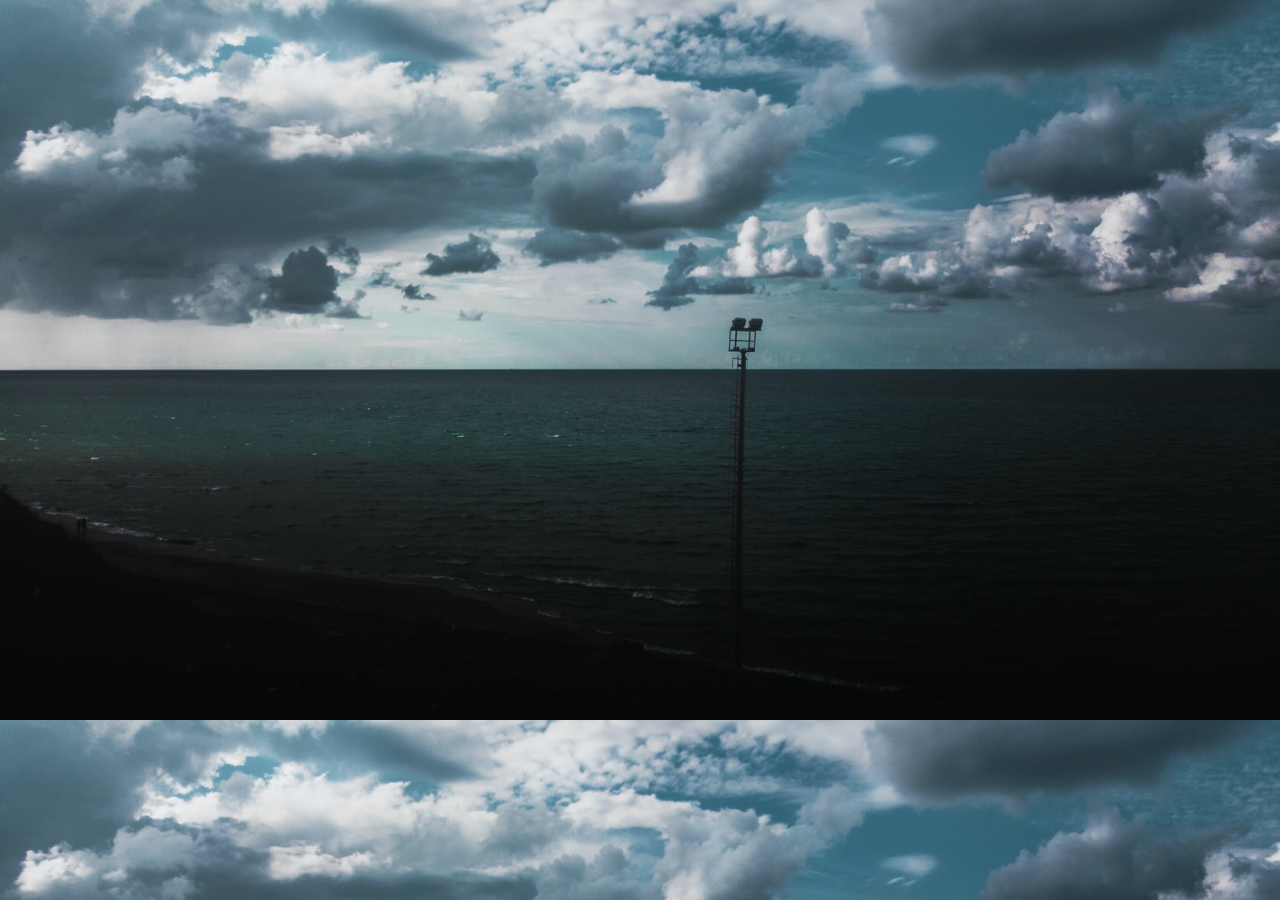
<file: index.html>
<!DOCTYPE html>
<html>
    <head>
        <meta charset="utf-8"/>
        <meta http-equiv="X-UA-Compatible" content="ie=edge">
        <title>Welcome</title>
        <link rel="stylesheet" href="wstyle.css">
        <link rel="stylesheet" href="https://fonts.googleapis.com/css?family=Rubik&display=swap">
        <script src="move.js"></script>
    </head>
    <body>
        <div class="img_fill"></div>
        <div class="box">
            <div class="main">Welcome</div>
        <div class="ani"></div>
        <div class="ani"></div>
        <div class="ani"></div>
        <div class="ani"></div>
        <div class="ani"></div>
        <div class="nottoshow"></div>
        </div>
    </body>
</html>
</file>
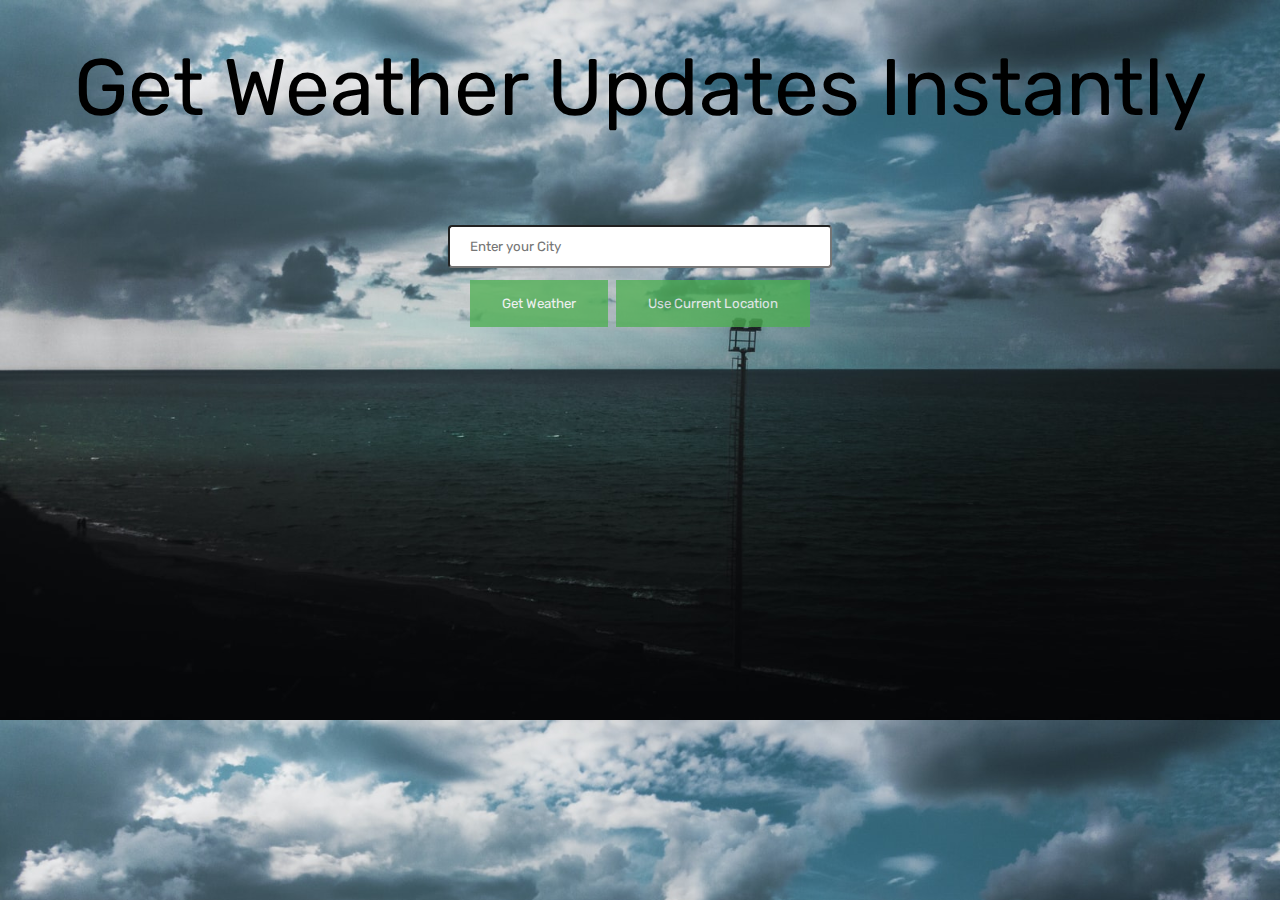
<file: search.html>
<!DOCTYPE html>
<html>
    <head>
        <script src="jquery-3.5.1.min.js"></script>

        <meta charset="utf-8"/>
        <meta name="viewport" content="width=device-width, initial-scale=1.0"/>
        <meta http-equiv="X-UA-Compatible" content="ie=edge"/>
        <title>Search Your City</title>
        <link rel="stylesheet" href="searchstyles.css">
        <link rel="stylesheet" href="https://fonts.googleapis.com/css?family=Rubik&display=swap">
        <script src="saction.js"></script>
    </head>
    <body>
        <div class="intro">Get Weather Updates Instantly</div>
        <div id="debugg"></div>
        <div id="debugg2"></div>
        <div class="s">
            <input type="text" id="userinput" placeholder="Enter your City"/>           <!-- error here as it is not passing the input-->
        </div>
        <div class="cent">
            <button onclick="function1()">Get Weather</button>
            <button onclick="function2()">Use Current Location</button>
        </div>
        <p id="demo"></p>
    </body>
</file>
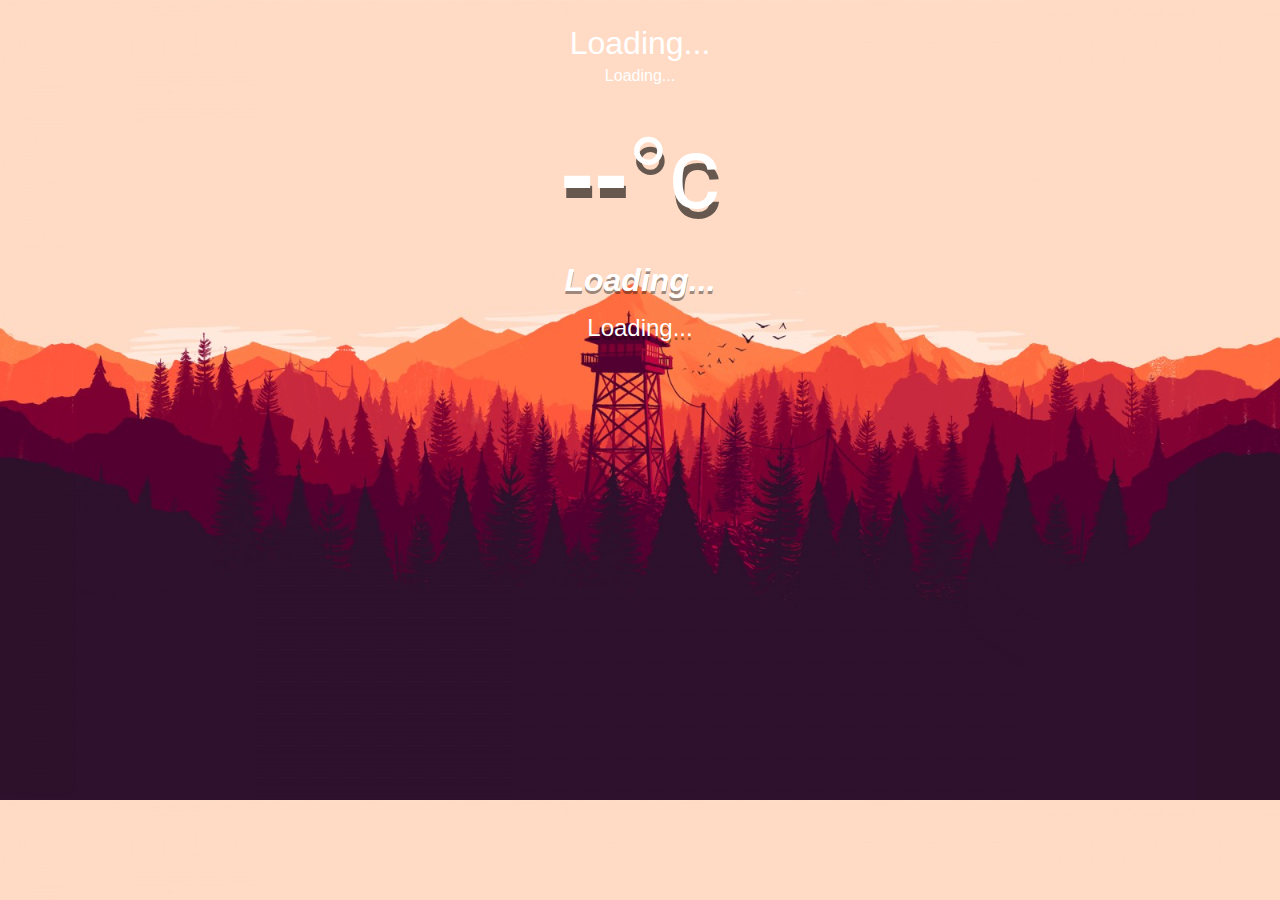
<file: weatherofcity.html>
<!DOCTYPE html>
<html>
    <head>
        <script src="jquery-3.5.1.min.js"></script>
        <meta charset="utf-8"/>
        <meta name="viewport" content="width=device-width, initial-scale=1.0"/>
        <meta http-equiv="X-UA-Compatible" content="ie=edge"/>
        <title>Weather Details</title>
  <link rel="stylesheet" href="weather.css" />
        <script src="weatherofcities.js"></script>
    </head>
    <body>
       <div class="app_wrap">
        <main>
            <section class="location">
              <div class="city">Loading...</div>
              <div class="date">Loading...</div>
            </section>
            <div class="current">
              <div class="temp">--<span>°c</span></div>
              <div class="weather">Loading...</div>
              <div class="hi-low">Loading...</div>
            </div>
          </main>
       </div>
    </body>
</html>
</file>
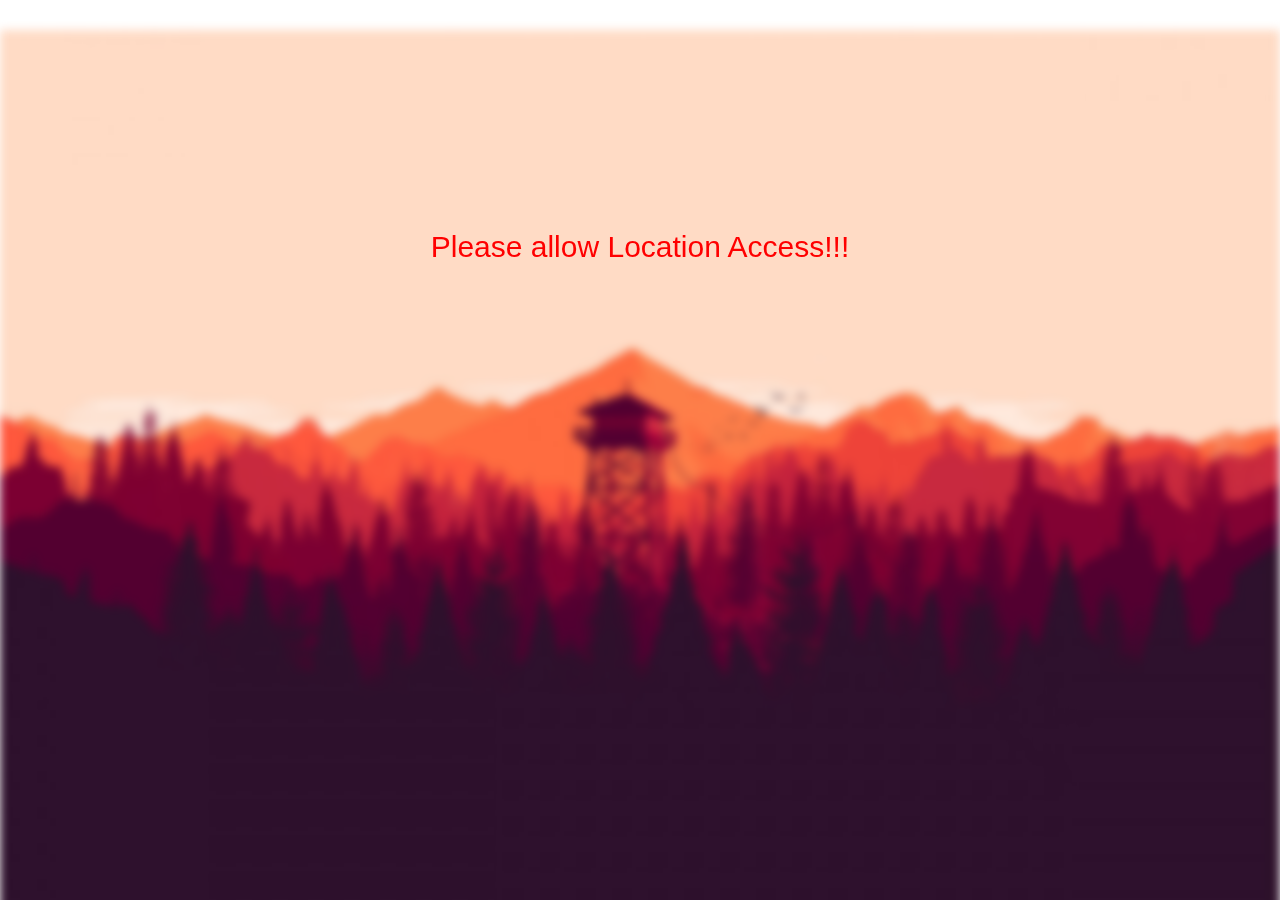
<file: weatherofcurr.html>
<!DOCTYPE html>
<html>
    <head>
        <script src="jquery-3.5.1.min.js"></script>
        <meta charset="utf-8"/>
        <meta name="viewport" content="width=device-width, initial-scale=1.0"/>
        <meta http-equiv="X-UA-Compatible" content="ie=edge"/>
        <title>Loading...</title>
        <style>
            
            .img_fill{
                background-image: url(bg.jpg);
                background-size: cover;
                background-position: top center;
                height: 100vh;
                position: fixed;
                left: 0;
                right: 0;
                z-index: -1;
                filter: blur(5px);
                -webkit-filter: blur(5px);
            }
            #demo{
                text-align: center;
                color: red;
                font-size: 30px;
                padding-top: 200px;
                font-family: Verdana, Geneva, Tahoma, sans-serif;
                z-index: 2;
            }
        </style>
        <script src="weatherofloc.js"></script>
    </head>
    <body>
        <div class="img_fill"></div>
        <p id="demo"></p>
        
    </body>
</html>
</file>
<file: wstyle.css>
* {
    margin: 0;
    padding: 0;
    font-family: 'Rubik', sans-serif;
  }
  
  body {
    background-image: url(bg1.jpg);
    background-size: cover;
    background-position: top center;
    transition: ease-in-out;
  }

.box{
    text-align: center;
    margin: auto;
    width: 50%;
    height: 50%;
}

.main{
    margin-top: 250px;
    font-size: 50px;
    opacity: 0;
    animation: new 5s;
   
}

.ani{
    height: 30px;
    width: 30px;
    border-radius: 50%;
    align-content: center;
    display: inline-block;
    margin: 8px;
    animation: dance 2.5s ease-in-out 2;
}

.nottoshow{
    opacity: 0;
}

@keyframes new{
    0%{
        opacity: 0;
    }

    100%{
        opacity: 1;
    }
}

@keyframes dance{
    0%, 100%{
        transform: scale(1);
        background-color: yellowgreen;
    }
    25%, 75%{
        
        background-color: orange;
    }
    50%{
        transform: scale(0.3);
        background-color: red;
    }
}

div:nth-child(0){
    animation-delay: 0s;
}
div:nth-child(1){
    animation-delay: 0.2s;
}

div:nth-child(2){
    animation-delay: 0.40s;
}

div:nth-child(3){
    animation-delay: 0.6s;
}

div:nth-child(4){
    animation-delay: 0.8s;
}

div:nth-child(5){
    animation-delay: 1s;
}

div:nth-child(6){
    animation-delay: 1.20s;
}
</file>
<file: searchstyles.css>
* {
  margin: 0;
  padding: 0;
  font-family: 'Rubik', sans-serif;
}

body {
  background-image: url(bg1.jpg);
  background-size: cover;
  background-position: top center;
}

.intro{
    text-align: center;
    font-size: 80px;
    margin: 40px;

}

.s{
    text-align: center;
}

input{
    width: 30%;
    padding: 12px 20px;
  margin: 50px 0 8px 0;
  box-sizing: border-box;
  border-radius: 4px;
}



input[type=text]:focus {
    background-color: #e7e7e7;
    transition: 0.4s;
  }



.cent{
    text-align: center;
    
}

.cent > button{
    margin-top: 50px;
    margin-left: 10px;
    background-color: #4CAF50;
  border: none;
  color: white;
  opacity: 0.75;
  padding: 16px 32px;
  text-decoration: none;
  margin: 4px 2px;
  cursor: pointer;
}

.cent > button:hover {
    
    opacity: 1;
    transition: 0.4s;
}
</file>
<file: weather.css>
* {
    margin: 0;
    padding: 0;
    box-sizing: border-box;
  }
  
  body {
    font-family: 'montserrat', sans-serif;
    background-image: url('bg.jpg');
    background-size: cover;
    background-position: top center;
  }
  
  .app-wrap {
    display: flex;
    flex-direction: column;
    min-height: 100vh;
    background-image: linear-gradient(to bottom, rgba(0, 0, 0, 0.3), rgba(0, 0, 0, 0.6));
  }
  
  main {
    flex: 1 1 100%;
    padding: 25px 25px 50px;
    display: flex;
    flex-direction: column;
    align-items: center;
    text-align: center;
  }
  
  .location .city {
    color: #FFF;
    font-size: 32px;
    font-weight: 500;
    margin-bottom: 5px;
  }
  
  .location .date {
    color: #FFF;
    font-size: 16px;
  }
  
  .current .temp {
    color: #FFF;
    font-size: 102px;
    font-weight: 900;
    margin: 30px 0px;
    text-shadow: 2px 10px rgba(0, 0, 0, 0.6);
  }
  
  .current .temp span {
    font-weight: 500;
  }
  
  .current .weather {
    color: #FFF;
    font-size: 32px;
    font-weight: 700;
    font-style: italic;
    margin-bottom: 15px;
    text-shadow: 0px 3px rgba(0, 0, 0, 0.4);
  }
  
  .current .hi-low {
    color: #FFF;
    font-size: 24px;
    font-weight: 500;
    text-shadow: 0px 4px rgba(0, 0, 0, 0.4);
  }
</file>
